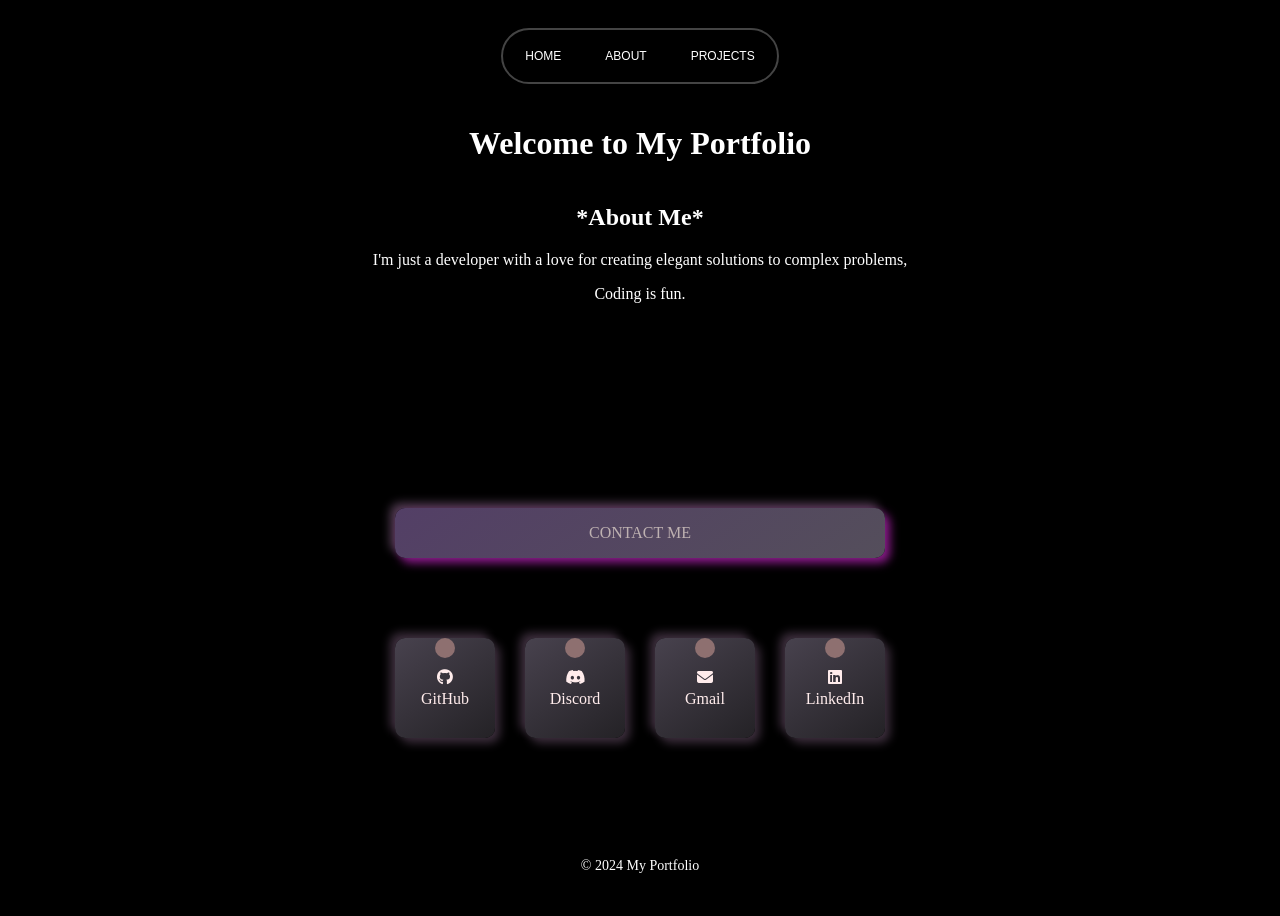
<file: index.html>
<!DOCTYPE html>
<html lang="en">
<head>
    <meta charset="UTF-8">
    <meta name="viewport" content="width=device-width, initial-scale=1.0">
    <title>My Portfolio</title>
    <link rel="icon"  href="makosa.png" type="image/png">
    <link rel="stylesheet" href="html.css">
    <link rel="stylesheet" href="https://cdnjs.cloudflare.com/ajax/libs/font-awesome/6.5.0/css/all.min.css">
   <link rel="stylesheet" href="https://cdnjs.cloudflare.com/ajax/libs/font-awesome/6.5.1/css/all.min.css">
   
</head>
<body>
<section>
    <fieldset class="top-box">
        <button onclick="window.location.href='index.html'">HOME</button>
        <button onclick="window.location.href='about.html'">ABOUT</button>
<button onclick="window.location.href='projects.html'">PROJECTS</button>
    </fieldset> 
</section>

    <header>
        <h1>Welcome to My Portfolio</h1>
    </header>
    
    <main>
      
            <h2>*About Me*</h2>
            I'm just a developer with a love for creating elegant solutions to complex problems,
            <p>Coding is fun.</p>
        </section>
    </main>
  
    <div class="container">
        <div class="bar">
            <span class="bar-text">CONTACT ME</span>
        </div>
            <div class="button-container">
                <div class="button1 color-1">
                    <div class="dot"></div>
                        <div class="light"></div>
                        <a href="https://github.com/Redeemmakosa05" class="button-link">
                            <i class="fa-brands fa-github"></i>
                            <span>GitHub</span>
                        </a>

                    </div>
<!--<div class="button1 color-2">
                    <div class="dot"></div>
                        <div class="light"></div>
                        <button1>
                            <i class="fa-brands fa-x-twitter"></i>
                            <span></span>
                        </a>
                    </div> -->
                 <div class="button1 color-2">
                    <div class="dot"></div>
                        <div class="light"></div>
                        <a href="https://discord.com/users/RedemptionMakosa#0001" class="button-link">
                            <i class="fa-brands fa-discord"></i>
                            <span>Discord</span>
                        </a>

                    </div>         
                 <div class="button1 color-1">
                    <div class="dot"></div>
                        <div class="light"></div>
                        <a href="mailto:redeemmakosa05@gmail.com" class="button-link">
                            <i class="fa-solid fa-envelope"></i>
                            <span>Gmail</span>
                        </a>

                    </div>         
                 <div class="button1 color-1">
                    <div class="dot"></div>
                        <div class="light"></div>
                        <a href="https://www.linkedin.com/in/redemption-makosa/" class="button-link">
                            <i class="fa-brands fa-linkedin"></i>
                            <span>LinkedIn</span>
                        </a>

                    </div>                                 
            
        </div>
    </div>

   <!--<section class="link">
        <fieldset class="button1">
  <button>
    LinkedIn
  </button>
  <button>
    GitHub
  </button>
  <button>X</button>
  <button>Email</button>
  <button>Instagram</button>
        </fieldset>
    </section> -->
    <footer>
        <p>&copy; 2024 My Portfolio</p>
    </footer>
</body>
</html>
</file>
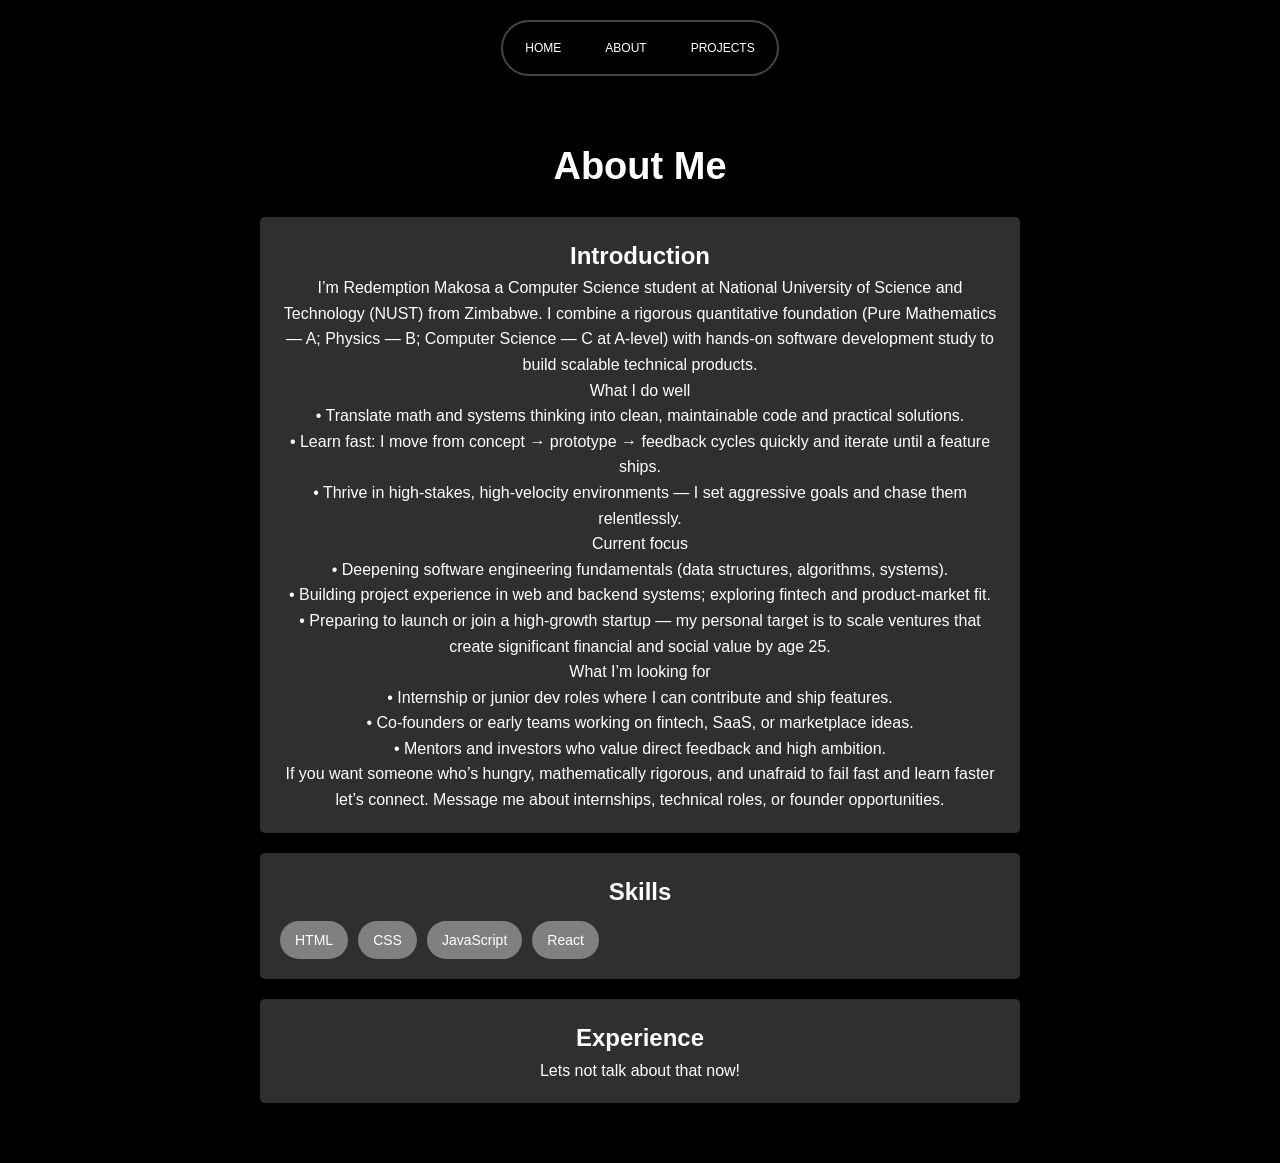
<file: about.html>
<!DOCTYPE html>
<html lang="en">
<head>
    <meta charset="UTF-8">
    <meta name="viewport" content="width=device-width, initial-scale=1.0">
    <title>About Me</title>
    <link rel="stylesheet" href="about.css">
    
</head>
<section>
    <fieldset class="top-box">
        <button onclick="window.location.href=' index.html'">HOME</button>
        <button onclick="window.location.href='about.html'">ABOUT</button>
<button onclick="window.location.href='projects.html'">PROJECTS</button>
    </fieldset>
</section>
<body>
    <div class="container">
        <h1>About Me</h1>
        
        <div class="about-section">
            <h2>Introduction</h2>
            <p>I’m Redemption Makosa a  Computer Science student at National University of Science and Technology (NUST) from Zimbabwe. I combine a rigorous quantitative foundation (Pure Mathematics — A; Physics — B; Computer Science — C at A-level) with hands-on software development study to build scalable technical products.
<br>
What I do well
	<br>•	Translate math and systems thinking into clean, maintainable code and practical solutions.
	<br>•	Learn fast: I move from concept → prototype → feedback cycles quickly and iterate until a feature ships.
	<br>•	Thrive in high-stakes, high-velocity environments — I set aggressive goals and chase them relentlessly.
<br>
Current focus
	<br>•	Deepening software engineering fundamentals (data structures, algorithms, systems).
	<br>•	Building project experience in web and backend systems; exploring fintech and product-market fit.
	<br>•	Preparing to launch or join a high-growth startup — my personal target is to scale ventures that create significant financial and social value by age 25.

<br>What I’m looking for
<br>	•	Internship or junior dev roles where I can contribute and ship features.
<br>	•	Co-founders or early teams working on fintech, SaaS, or marketplace ideas.
<br>	•	Mentors and investors who value direct feedback and high ambition.

<br>If you want someone who’s hungry, mathematically rigorous, and unafraid to fail fast and learn faster  let’s connect. Message me about internships, technical roles, or founder opportunities.
            </p>
        </div>

        <div class="about-section">
            <h2>Skills</h2>
            <div class="skills">
                <span class="skill-tag">HTML</span>
                <span class="skill-tag">CSS</span>
                <span class="skill-tag">JavaScript</span>
                <span class="skill-tag">React</span>
            </div>
        </div>

        <div class="about-section">
            <h2>Experience</h2>
            <p>Lets not talk about that now! </p>
        </div>
    </div>
</body>
<style>
         *{
            margin: 0;
            padding: 0;
            box-sizing: border-box;
        }
        
    </style>
</html>
</file>
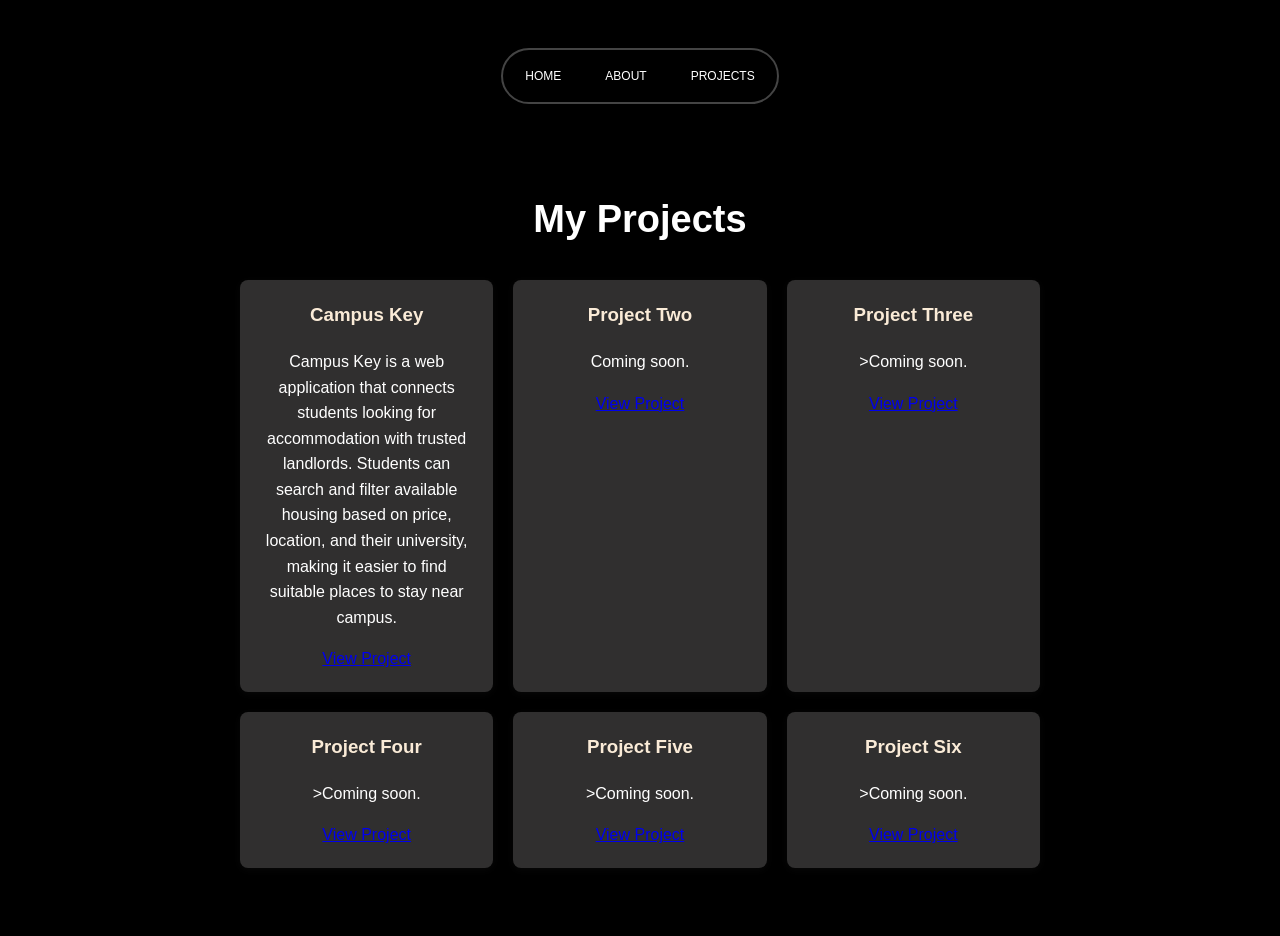
<file: projects.html>
<!DOCTYPE html>
<html lang="en">
<head>
    <meta charset="UTF-8">
    <meta name="viewport" content="width=device-width, initial-scale=1.0">
    <title>My Projects</title>
      <link rel="stylesheet" href="projects.css">
</head>
<section>
    <fieldset class="top-box">
        <button onclick="window.location.href='index.html'">HOME</button>
        <button onclick="window.location.href='about.html'">ABOUT</button>
<button onclick="window.location.href='projects.html'">PROJECTS</button>
    </fieldset>
</section>
<body>
    <div class="container">
        <h1>My Projects</h1>
        
        <div class="projects-grid">
            <div class="project-card">
                <h3>Campus Key</h3>
                <p>Campus Key is a web application that connects students looking for accommodation with trusted landlords. Students can search and filter available housing based on price, location, and their university, making it easier to find suitable places to stay near campus.
</p>
                <a href="#">View Project</a>
            </div>
            <div class="project-card">
                <h3>Project Two</h3>
                <p>Coming soon.</p>
                <a href="#">View Project</a>
            </div>
            <div class="project-card">
                <h3>Project Three</h3>
                <p>>Coming soon.</p>
                <a href="#">View Project</a>
            </div>
            <div class="project-card">
                <h3>Project Four</h3>
                <p>>Coming soon.</p>
                <a href="#">View Project</a>
            </div>
            
        <div class="project-card">
                <h3>Project Five</h3>
                <p>>Coming soon.</p>
                <a href="#">View Project</a>
            </div>
            <div class="project-card">
                <h3>Project Six</h3>
                <p>>Coming soon.</p>
                <a href="#">View Project</a>
            </div>
            </div>
    </div>
</body>

</html>
</file>
<file: html.css>
body {
    display: flex;
    flex-direction: column;
    min-height: 100vh; 
    font: 'Poppins', sans-serif;
    justify-content: center;
    align-items: center;
    min-height: 100vh;

}
head {
    font-size: 48px;
}
html {
    color: white;
    background-color: rgb(0, 0, 0);
    text-align: center;
    margin-top: auto;
}
footer{
    
    border-radius: 4px;
    background-color: black;
    color: white;
    position: bottom;
    border-color: aliceblue;
    bottom: 0%;
    text-align: center;
    font-size: 14px;
    float: right;
    margin-top: auto; 
    padding: 20px; 

}
button {
    background-color: rgb(0, 0, 0);
    color: white;
    border: none;
    padding: 5px 10px;
    text-align: center;
    text-decoration: none;
    display: inline-block;
    font-size: 12px;
    margin: 4px 2px;
    cursor: pointer;
    border-radius: 10px;
    
}
    button:hover {
        background-color: rgb(30, 30, 30);
        zoom: 1;
    transform: translateY(-5px);
            box-shadow: 0 4px 12px rgba(0,0,0,0.2);
              z-index: 1;
    transition: 0.5s ease-in-out;
    }
    fieldset {
        border: 2px solid rgb(68, 68, 68);
        padding: 10px;
        margin: 20px auto;
        width: 250px;
        border-radius: 999px;
        position: top;
        top: 0%;
    }
     .top-box {
        display: flex;
        justify-content: center;
        gap: 20px;
        position: relative;
        top: 0%;
        left: 0%;
        
    }
*{
    margin: 10;
    padding: 0;
    box-sizing: border-box;
}
.container{
    padding-block-start: 15%;
    display: flex;
    flex-direction: column;
    align-items: center;
}
.container .bar {
    width: 100%;
    height: 50px;
    border-radius: 10px;
    background: linear-gradient(145deg, #533f66, #544e5b);
    box-shadow: 5px 5px 10px #8a1b8a, -5px -5px 10px #523c52;
}
.button-container {
    display: flex;
     gap: 30px;
    margin-top: 80px;

}
.button1{
    position: relative;
    display: flex;
    flex-direction: column;
    justify-content: space-between;
    align-items: center;
}
.button1 .dot{
    position: absolute;
    width: 20px;
    height: 20px;
    background-color: red;
    border-radius: 50%;
    background: #8e7070;
    transform: translate(calc(-50px -50%));
    z-index: 1;
    transition: 0.5s ease-in-out;
}
.button1 .light{
    position: absolute;
    width: 180px;
    height: 140px;
    bottom: 0;
    clip-path: polygon(49% 0, 51% 0, 100% 100%, 0 100%);
    pointer-events: none;
   opacity: 0;
    transition: .5s ease-in-out;
    transition-delay: 0.1s;
   
}
.button1 button1{
    font-family: inherit;
    cursor: pointer;
    display: flex;
    flex-direction: column;
    justify-content: center;
    align-items: center;
    gap: 5px;
    padding: 5px ;
    border-radius: 10px;
    width: 100px;
    height: 100px;
 background: linear-gradient(145deg, #48424e, #242226);
    box-shadow: 5px 5px 10px #3c2e3c, -5px -5px 10px #3f303f;
    border: none;
    color: #ffecec;
    transition: .5s ease-in-out;
    transition-delay: 0.25s;

}
.button1 button i {
    font-size: 36px;
}
.button1 button span{
    font-size: 14px;
    font-weight: 600;

}
.button1:nth-child(1) .light{
    background: linear-gradient(180deg, var(--color), #65b29250,#f051c600);
}
.button1:nth-child(2) .light{
    background: linear-gradient(180deg, var(--color), #4babc850,#f0832450);
}
.button1:nth-child(3) .light{
    background: linear-gradient(180deg, var(--color), #240b6350,#5e5ef150);
}
.button1:nth-child(4) .light{
    background: linear-gradient(180deg, var(--color), #797c7e50,#4a78a350);
}
.button1:nth-child(5) .light{
    background: linear-gradient(180deg, var(--color), #c0a56150,#53a57250);
}
.button1 :hover .light{
    opacity: 1;
}
.button1:hover .dot{
    background-color: var(--color);
    box-shadow: 0 0 10px var(--color), 0 0 30px var(--color);
}
.button1:hover button{
    color: var(--color);
}

.button-link {
    font-family: inherit;
    cursor: pointer;
    display: flex;
    flex-direction: column;
    justify-content: center;
    align-items: center;
    gap: 5px;
    padding: 5px;
    border-radius: 10px;
    width: 100px;
    height: 100px;
    background: linear-gradient(145deg, #48424e, #242226);
    box-shadow: 5px 5px 10px #3c2e3c, -5px -5px 10px #3f303f;
    border: none;
    color: #ffecec;
    transition: 0.5s ease-in-out;
    transition-delay: 0.25s;
    text-decoration: none;
}

.button1:hover .button-link {
    color: var(--color);
}

.color-1 {
    --color: #f05153;
}
.color-2 {
    --color: #f08324;
}
.bar { position: relative; }

.bar-text {
  position: absolute;
  inset: 0;
  display: flex;
  align-items: center;
  justify-content: center;
  color: rgb(190, 177, 177);
}
.bar:hover {
    background: linear-gradient(145deg, #533f66, #544e5b);
    box-shadow: 5px 5px 10px #8a1b8a, -5px -5px 10px #523c52;
    transform: translateY(-5px);
    transition: 0.5s ease-in-out;
    cursor: pointer;
}

/* Responsive rules */
@media (max-width: 900px) {
    body { align-items: stretch; }
    .container { padding-block-start: 8%; padding-left: 16px; padding-right: 16px; }
    .button-container { gap: 18px; margin-top: 40px; flex-wrap: wrap; justify-content: center; }
    .button1, .button-link { width: 90px; height: 90px; }
    .button1 .light { width: 150px; height: 110px; }
    .bar { height: 44px; }
    .bar-text { font-size: 13px; }
}

@media (max-width: 520px) {
    .top-box { gap: 8px; flex-wrap: wrap; }
    fieldset { width: auto; padding: 8px; margin: 12px; }
    header h1 { font-size: 20px; padding: 8px 12px; }
    .container { padding-block-start: 6%; }
    .button-container { gap: 12px; margin-top: 28px; }
    .button1, .button-link { width: 72px; height: 72px; }
    .button1 .dot { width: 14px; height: 14px; }
    .button1 .light { width: 120px; height: 90px; }
    .button1 button i, .button-link i { font-size: 24px; }
    .button1 button span, .button-link span { font-size: 12px; }
    footer { font-size: 12px; padding: 12px; }
}

@media (max-width: 360px) {
    .button1, .button-link { width: 64px; height: 64px; }
    .button1 button i, .button-link i { font-size: 20px; }
}
</file>
<file: about.css>
/* global reset moved from inline <style> in about.html */
*{
    margin: 0;
    padding: 0;
    box-sizing: border-box;
}

html {
    display: flex;
    flex-direction: column;
    min-height: 100vh; 
    color:antiquewhite;
    background-color: black;
    text-align: center;
}
h1 {
    font-size: 38px;
    margin-bottom: 20px;
    font-weight: bold;

}
body {
            font-family: Arial, sans-serif;
            line-height: 1.6;
            color: #ffffff;
        }
        .container {
            max-width: 800px;
            margin: 0 auto;
            padding: 40px 20px;
        }
       
        .about-section {
            background: rgb(48, 47, 47);
            padding: 20px;
            border-radius: 5px;
            margin-bottom: 20px;
        }
        .skills {
            display: flex;
            flex-wrap: wrap;
            gap: 10px;
            margin-top: 10px;
        }
        .skill-tag {
            background: grey;
            color: white;
            padding: 8px 15px;
            border-radius: 20px;
            font-size: 14px;
        }
        button {
    background-color: rgb(0, 0, 0);
    color: white;
    border: none;
    padding: 5px 10px;
    text-align: center;
    text-decoration: none;
    display: inline-block;
    font-size: 12px;
    margin: 4px 2px;
    cursor: pointer;
    border-radius: 10px;
    
}
    button:hover {
        background-color: rgb(30, 30, 30);
        zoom: 1;
    transform: translateY(-5px);
            box-shadow: 0 4px 12px rgba(0,0,0,0.2);
    }
    fieldset {
        border: 2px solid rgb(68, 68, 68);
        padding: 10px;
        margin: 20px auto;
        width: 250px;
        border-radius: 999px;
        position: top;
        top: 0%;
    }
    .top-box {
        display: flex;
        justify-content: center;
        gap: 20px;
        position: relative;
        top: 0%;
        left: 0%;
    }

/* Responsive tweaks for about page */
@media (max-width: 700px) {
    .container { padding: 24px 16px; }
    h1 { font-size: 28px; }
    .skill-tag { padding: 6px 10px; font-size: 13px; }
    .about-section { padding: 16px; }
    .top-box { gap: 8px; flex-wrap: wrap; }
    fieldset { width: auto; margin: 12px; }
}

@media (max-width: 380px) {
    h1 { font-size: 22px; }
    .container { padding: 16px 12px; }
}
</file>
<file: projects.css>
button {
    background-color: rgb(0, 0, 0);
    color: white;
    border: none;
    padding: 5px 10px;
    text-align: center;
    text-decoration: none;
    display: inline-block;
    font-size: 12px;
    margin: 4px 2px;
    cursor: pointer;
    border-radius: 10px;
    
}
    button:hover {
        background-color: rgb(30, 30, 30);
        zoom: 1;
    transform: translateY(-5px);
            box-shadow: 0 4px 12px rgba(0,0,0,0.2);
    }
    fieldset {
        border: 2px solid rgb(68, 68, 68);
        padding: 10px;
        margin: 20px auto;
        width: 250px;
        border-radius: 999px;
        position: top;
        top: 0%;
    }
    .top-box {
        display: flex;
        justify-content: center;
        gap: 20px;
        position: relative;
        top: 0%;
        left: 0%;
        
    }
     body {
            font-family: Arial, sans-serif;
            padding: 20px;
            background-color: #000000;
            color: #ffffff;
            line-height: 1.6;
        }
        .container {
            max-width: 1200px;
            margin: 0 auto;
            max-width: 800px;
            margin: 0 auto;
            padding: 40px 20px;
        }
        
        h1 {
            text-align: center;
            color: #ffffff;
            font-size: 38px;
            margin-bottom: 20px;
            font-weight: bold;
        }
        .projects-grid {
            display: grid;
            grid-template-columns: repeat(auto-fit, minmax(250px, 1fr));
            gap: 20px;
            margin-top: 30px;
        }
        .project-card {
            background: rgb(48, 47, 47);
            padding: 20px;
            border-radius: 8px;
            box-shadow: 0 2px 8px rgba(80, 78, 78, 0.1);
            cursor: pointer;
            transition: transform 0.3s;
        }
        .project-card:hover {
            transform: translateY(-5px);
            box-shadow: 0 4px 12px rgba(81, 79, 79, 0.2);
        }
        .project-card h3 {
            color: antiquewhite;
            margin-top: 0;
        }
        html {
    display: flex;
    flex-direction: column;
    min-height: 100vh; 
text-align: center;
}
</file>
